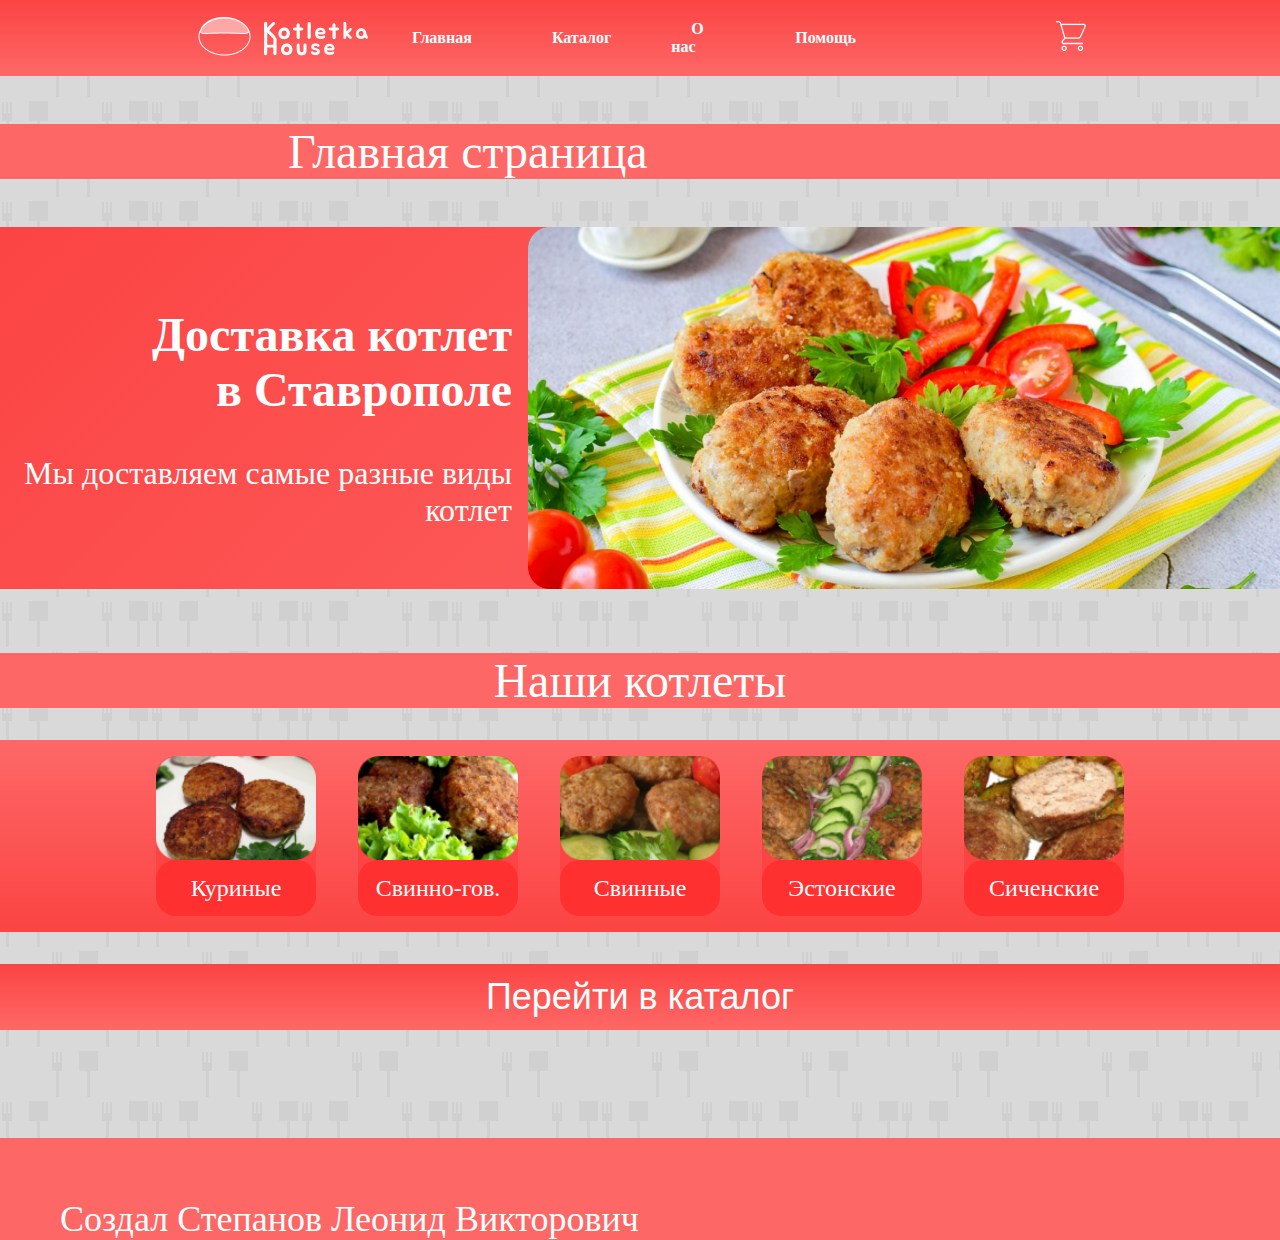
<file: index.html>
<!DOCTYPE html>
<html>
<head>
    <title>Kotletka</title>
    <link rel="stylesheet" href="css/index.css"></linkrel>
    <link rel="stylesheet" href="css/header.css"></linkrel>
    <link rel="stylesheet" href="css/footer.css"></linkrel>
</head>    
<body bgcolor="D9D9D9">
    <header id="header">
        <div class="container">
            <div class="logo">
                <img src="img/logo.png" alt="logo" class="img-logo">
            </div>
            <nav class="nav-items">
                <div class="nav-item">
                    <a href="index.html" class="link">Главная</a>
                </div>
                <div class="nav-item">
                    <a href="nav/catalog.html" class="link">Каталог</a>
                </div>
                <div class="nav-item">
                    <a href="nav/aboutas.html" class="link">О нас</a>
                </div>
                <div class="nav-item">
                    <a href="nav/help.html" class="link">Помощь</a>
                </div>
            </nav>
            <div class="buy">
                <img src="img/buy.png" alt="buy" class="img-buy">
            </div>
        </div>
    </header>
    <div class="container-main">
        
        <div class="line">
            <div class="text-main">
                Главная страница
            </div>
        </div>

        <div class="img-main">
            <div class="main-bg">
                <h1>Доставка котлет <br>в Ставрополе</h1>
                <p>Мы доставляем самые разные виды котлет</p>
            </div>
            <img src="img/main_k.jpg" alt="" height="362px" width="773">
            
        </div>
        <div class="text-main main-cat">
            Наши котлеты
        </div>
        <div class="container-minicatalog">
            <div class="catalog-items">
                <div class="catalog-item">
                    <div class="img-cat">
                        <img src="img/main-catalog1.png" alt="" class="image-cat">
                    </div>
                    <div class="text-catalog">
                        <span>Куриные</span>
                    </div>
                </div>
                <div class="catalog-item">
                    <div class="img-cat">
                        <img src="img/main-catalog2.png" alt="" class="image-cat">
                    </div>
                    <div class="text-catalog">
                        <span>Свинно-гов.</span>
                    </div>
                </div>
                <div class="catalog-item">
                    <div class="img-cat">
                        <img src="img/main-catalog3.png" alt="" class="image-cat">
                    </div>
                    <div class="text-catalog">
                        <span>Свинные</span>
                    </div>
                </div>
                <div class="catalog-item">
                    <div class="img-cat">
                        <img src="img/main-catalog4.png" alt="" class="image-cat">
                    </div>
                    <div class="text-catalog">
                        <span>Эстонские</span>
                    </div>
                </div>
                <div class="catalog-item">
                    <div class="img-cat">
                        <img src="img/main-catalog5.png" alt="" class="image-cat">
                    </div>
                    <div class="text-catalog">
                        <span>Сиченские</span>
                    </div>
                </div>
            </div>
        </div>
        <button class="button" href="nav/catalog.html"><a href="nav/catalog.html" class="nav-item-main nav-item-index">Перейти в каталог</a></button>
    </div>
    <footer>
        <div class="text-footer">Создал Степанов Леонид Викторович</div>
    </footer>
</body>
</html>
</file>
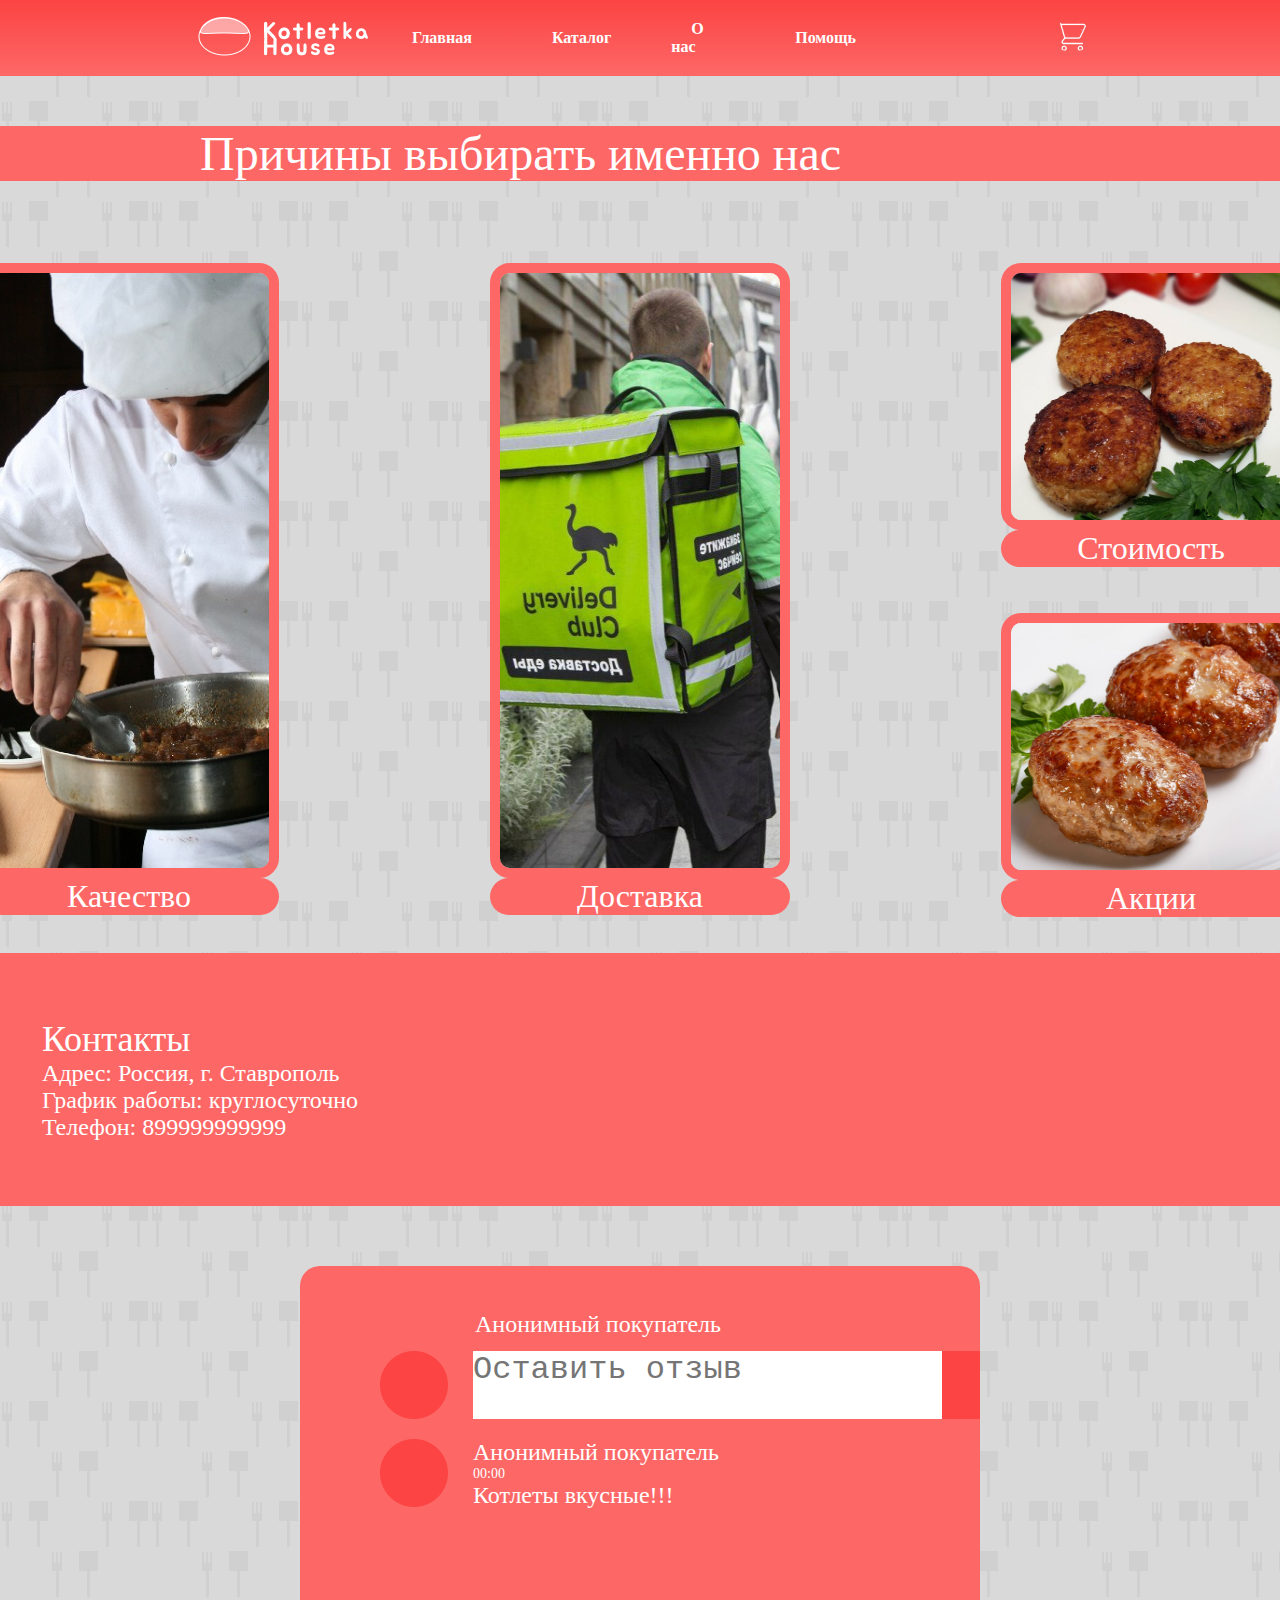
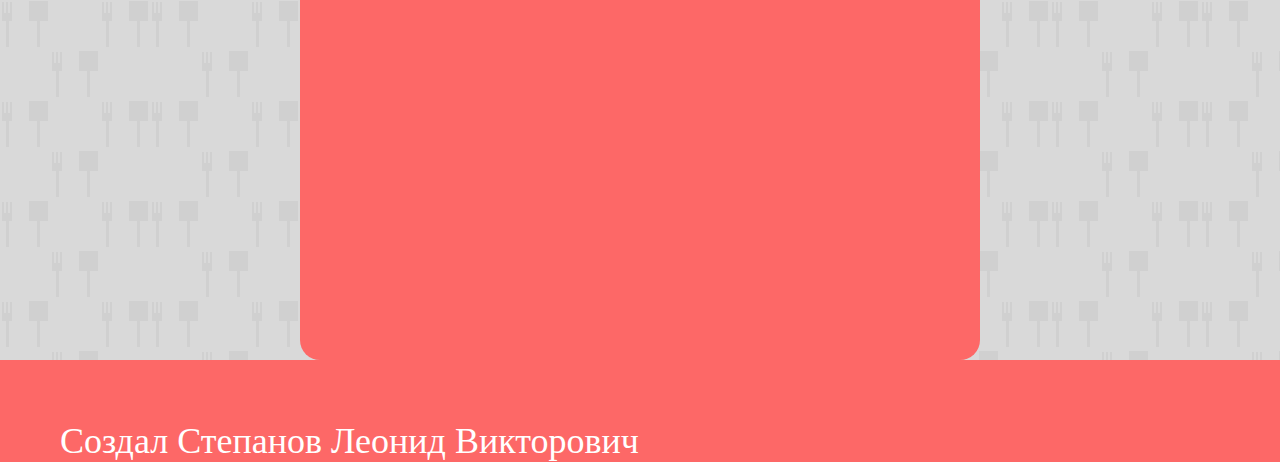
<file: nav/aboutas.html>
<!DOCTYPE html>
<html>
<head>
    <title>Kotletka - aboutus</title>
    <link rel="stylesheet" href="../css/aboutas.css"></linkrel>
    <link rel="stylesheet" href="../css/header.css"></linkrel>
    <link rel="stylesheet" href="../css/footer.css"></linkrel>
</head>

<body>
    <header id="header">
        <div class="container">
            <div class="logo">
                <img src="../img/logo.png" alt="logo" class="img-logo">
            </div>
            <nav class="nav-items">
                <div class="nav-item">
                    <a href="../index.html" class="link">Главная</a>
                </div>
                <div class="nav-item">
                    <a href="../nav/catalog.html" class="link">Каталог</a>
                </div>
                <div class="nav-item">
                    <a href="../nav/aboutas.html" class="link">О нас</a>
                </div>
                <div class="nav-item">
                    <a href="../nav/help.html" class="link">Помощь</a>
                </div>
            </nav>
            <div class="buy">
                <img src="../img/buy.png" alt="buy" class="img-buy">
            </div>
        </div>
    </header>

    <div class="container-about-main">
        <div class="line">
            <div class="text-main">Причины выбирать именно нас</div>
        </div>
        <div class="about-items">
            <div class="about-item">
                <div class="imgB-about">
                    <img src="../img/how_1_speed.png" alt="1" height="595" width="100%">
                </div>
                <div class="text-about">Качество</div>
            </div>
            <div class="about-item">
                <div class="imgB-about">
                    <img src="../img/how_2_dost.png" alt="2" height="595"  width="100%">
                </div>
                <div class="text-about">Доставка</div>
            </div>
            <div class="about-item">
                <div class="imgS-about">
                    <img src="../img/how_3.png" alt="3" height="247" width="100%">
                </div>
                <div class="text-about">Стоимость</div>
            </div>
            <div class="about-item">
                <div class="imgS-about">
                    <img src="../img/how_4.png" alt="4" height="247" width="100%">
                </div>
                <div class="text-about">Акции</div>
            </div>
        </div>
    </div>

    <div class="container-about-contacts">
        <div class="text-contacts">
            <span class="h">Контакты</span>
            <span>Адрес: Россия, г. Ставрополь</span>
            <span>График работы: круглосуточно</span>
            <span>Телефон: 899999999999</span>
        </div>
        <div class="map-contacts">
            <iframe src="https://www.google.com/maps/embed?pb=!1m16!1m12!1m3!1d45091.84476676838!2d41.95963242378904!3d45.06063627778493!2m3!1f0!2f0!3f0!3m2!1i1024!2i768!4f13.1!2m1!1z0LrQsNGA0YLRiw!5e0!3m2!1sru!2sru!4v1699205166059!5m2!1sru!2sru" width="824" height="193" style="border:0;" allowfullscreen="" loading="lazy" referrerpolicy="no-referrer-when-downgrade"></iframe>
        </div>
    </div>

    <div class="container-otz">
        <div class="otz">
            <div class="create-otz">
                <form action="" method="post" class="otz-form">
                    <div class="avatar">
                        <img src="../img/avatar.png" alt="">
                    </div>
                    <span class="user-name-1">Анонимный покупатель</span>
                    <textarea class="area-text-otz" id="" maxlength=300 placeholder="Оставить отзыв"></textarea>
                    <button class="button-submit" type="submit"></button>
                </form>
            </div>
            
            <div class="otzs">
                <ol class="otz-list">
                    <li class="user-otz">
                        <div class="avatar-sub">
                            <img src="../img/avatar.png" alt="">
                        </div>
                        <div class="user-info">
                            <span class="user-name">Анонимный покупатель</span>
                            <span class="user-time">00:00</span>
                            <span class="otz-text">Котлеты вкусные!!!</span>
                        </div>
                        
                    </li>
                </ol>
            </div>
        </div>
    </div>
    <footer>
        <div class="text-footer">Создал Степанов Леонид Викторович</div>
    </footer>



</body>


</html>
</file>
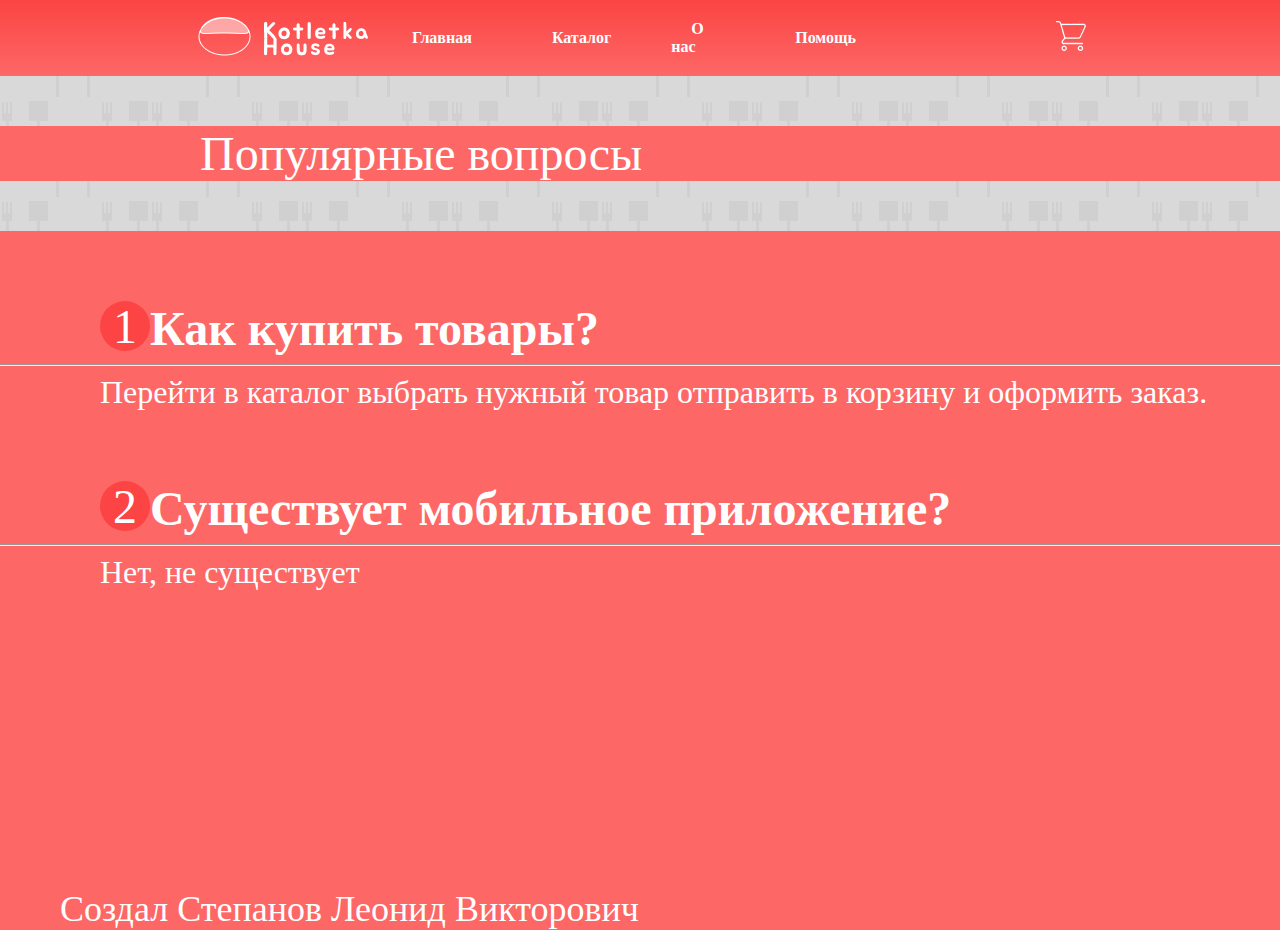
<file: nav/help.html>
<!DOCTYPE html>
<html>
<head>
    <title>Kotletka - aboutus</title>
    <link rel="stylesheet" href="../css/help.css"></linkrel>
    <link rel="stylesheet" href="../css/header.css"></linkrel>
    <link rel="stylesheet" href="../css/footer.css"></linkrel>
</head>

<body>
    <header id="header">
        <div class="container">
            <div class="logo">
                <img src="../img/logo.png" alt="logo" class="img-logo">
            </div>
            <nav class="nav-items">
                <div class="nav-item">
                    <a href="../index.html" class="link">Главная</a>
                </div>
                <div class="nav-item">
                    <a href="../nav/catalog.html" class="link">Каталог</a>
                </div>
                <div class="nav-item">
                    <a href="../nav/aboutas.html" class="link">О нас</a>
                </div>
                <div class="nav-item">
                    <a href="../nav/help.html" class="link">Помощь</a>
                </div>
            </nav>
            <div class="buy">
                <img src="../img/buy.png" alt="buy" class="img-buy">
            </div>
        </div>
    </header>
    <div class="containerr">
        <div class="line">
            <div class="text-main">Популярные вопросы</div>
        </div>
        <div class="container-content">
            <div class="content-items-1">
                <div class="num"><span>1</span></div>
                <h1 class="questions">Как купить товары?</h1>
                
            </div>
            <hr class="hr">
            <div class="content-items-2">
                <p class="otvet">Перейти в каталог выбрать нужный товар отправить в корзину и оформить заказ.</p>
            </div>
            <div class="content-items-1">
                <div class="num"><span>2</span></div>
                <h1 class="questions">Существует мобильное приложение?</h1>
            </div>
            <hr class="hr">
            <div class="content-items-2">
                <p class="otvet">Нет, не существует</p>
            </div>
            
        </div>

    </div>
    <footer>
        <div class="text-footer">Создал Степанов Леонид Викторович</div>
    </footer>
</body>
</html>
</file>
<file: css/index.css>
.container-main {
    display: flex;
    width: 100%;
    height: fit-content;
    flex-direction: column;
}

/*BODY*/

.line {
    background-color: #FD6867;
    margin-top: 3em;
    margin-bottom: 3em;
}

.text-main {
    color: white;
    font-size: 3em;
    padding-left: 6em;
}

h1 {
    font-size: 3em;
    margin: 0;
    padding: 0;
    color: white;
    text-align: right;
    padding-top: 5rem;
    padding-right: 16px;
}

p {
    font-size: 32px;
    margin: 0;
    padding: 0;
    color: white;
    text-align: right; 
    padding-top: 38px;
    padding-right: 16px;
}

.img-main {
    background: linear-gradient(-45deg, #FD6867, #FB4443);
    display: flex;
    margin-bottom: 4em;
    align-self: center;
    justify-content: end;
    height: 362px;
    width: 1322px;
    background-color:#FD6867;
    border-radius: 20px;
}

.button {
    display: flex;
    width: 1322px;
    background-color: #fd6767;
    border: #FD6867 solid 0px;
    border-radius: 20px;
    color: white;
    font-size: 36px;
    cursor: pointer;
    margin-bottom: 3em;
    align-self: center;
    background: linear-gradient(0, #FD6867, #FB4443);
}

.nav-item-index {
    width: 1322px;
    text-decoration: none;
    color: white;
    padding-top: 0.3em;
    padding-bottom: 0.3em;
    
}

.container-minicatalog {
    background: linear-gradient(180deg, #FD6867, #FB4443);
    width: 100%;
    height: fit-content;
    background-color: #FD6867;
    margin-top: 2em;
    margin-bottom: 2em;
}

.catalog-items {
    display: flex;
    height: 12rem;
    width: 100%;
    gap: 10px;
    align-items: center;
    justify-content: center;
}

.catalog-item {
    display: flex;
    flex-direction: column;
    margin: 1rem;
    background-color: #FB4443;
    width: 10rem;
    height: 10rem;
    border-radius: 20px;
}

.img-cat {
    display: flex;
    justify-content: center;
    align-items: center;
}

.image-cat {
    width: 100%;
    height: auto;
}

.main-cat {
    text-align: center;
    padding: 0;
    background-color: #FD6867;
}

.text-catalog {
    display: flex;
    background-color: #FF302F;
    height: 100%;
    width: 100%;
    border-radius: 20px;
    justify-items: center;
    align-items: center;
}

.text-catalog span {
    width: 100%;
    color: white;
    font-size: 1.5rem;
    text-align: center;
    justify-self: center;
}
</file>
<file: css/header.css>
body {
    padding: 0;
    margin: 0;
    overflow-x: hidden;
    background-image: url(/img/back.png);
    background-color: #D9D9D9;
}

header {
    background: linear-gradient(0deg, #FD6867, #FB4443);
    width: 100%;
    height: fit-content;
}

header .container {
    display: flex;
    padding: 0;
    padding-left: 12em;
    padding-right: 12em;
    justify-content: center;
    align-items: center;
}

header .nav-items{
    display: flex;
    flex-grow: 3;
    justify-content: flex-end;
    align-items: center;
    margin-right: 10em;
}

header .nav-item {
    color: white;
    font-weight: bold;
    cursor: pointer;
    padding: 20px;
}

header .img-logo {
    display: flex;
    align-self: flex-start;
}

header a {
    margin-top: 10px;
    text-decoration: none;
    color: white;
    padding: 20px;
}

header .nav-item:hover {
    background-color: #ff9898;
}
</file>
<file: css/footer.css>
.text-footer {
    font-size: 36px;
    color:white;
    padding: 60px;
    padding-bottom:0;
}

footer {
    background-color: #FD6867;
}
</file>
<file: css/aboutas.css>
/*1*/
img {
    border-radius: 10px;
}

.line {
    background-color: #FD6867;
    margin-top: 50px;
}

.text-main {
    color: white;
    font-size: 48px;
    padding-left: 200px;
}

.container-about-main {
    height: fit-content;
}

.about-items {
    margin-top: 82px;
    margin-bottom: 40px;
    display: grid;
    grid-template-areas: "kat dost st"
                         "kat dost ac";
    justify-content: center;
    column-gap: 211px;
}

.about-item {
    display: flex;
    flex-direction: column;
    width: 300px;
    height: 300px;
}

.about-item:nth-child(1) {
    grid-area: kat;
    height: 650px;
}
.about-item:nth-child(2) {
    grid-area: dost;
    height: 650px;
}

.about-item:nth-child(3) {
    grid-area: st;
}
.about-item:nth-child(4) {
    grid-area: ac;
    align-self: self-end;
}

.imgB-about {
    height: 595px;
    border: 10px solid #FD6867;
    border-radius: 20px;
}

.imgS-about {
    height: 247px;
    border: 10px solid #FD6867;
    border-radius: 20px;
}

.text-about {
    color: white;
    font-size: 32px;
    text-align: center;
    background-color: #FD6867;
    width: 300px;
    border-radius: 20px;
    height: 55px;
}

/*2*/

.container-about-contacts {
    display: flex;
    background-color: #FD6867;
    align-items: center;
    align-self: center;
    justify-content: center;
    padding-top: 30px;
    padding-bottom: 30px;
}

.text-contacts {
    display: flex;
    flex-direction: column;
    color:white;
    font-size: 24px;
}

.h {
    font-size: 36px;
}

.map-contacts {
    display: flex;
    margin-left: 56px;
}

/*3*/
.container-otz {
    height: fit-content;
}

.otz {
    padding-top:30px;
    margin-top: 60px;
    margin-left: 300px;
    margin-right: 300px;
    background-color: #FD6867;
    border-radius: 20px;
    height: 664px;
}

.otz-form {
    display: flex;
    position: relative;
    margin-top: 55px;
}

.user-name-1 {
    position: absolute;
    color: white;
    font-size: 24px;
    top:-40px;
    left: 175px;
}

.area-text-otz {
    width: 1008px;
    height: 68px;
    resize: none;
    border: none;
    font-size: 32px;
    color:#FD6867;
    padding: 0px;
    margin: 0px;
}

.area-text-otz:focus {
    border: none;
}

.user-otz {
    display: flex;
}

.avatar {
    margin-left: 80px;
    margin-right: 25px;
}

.avatar-sub {
    margin-left: 40px;
    margin-right: 25px;
}

.button-submit {
    width: 68px;
    height: 68px;
    border-radius: 0;
    border: none;
    background-color: #FB4443;
}

.user-name {
    color: white;
    font-size: 24px;
    top:-40px;
    left: 175px;
}

.user-time {
    color:white;
    font-size: 14px;
}

.user-info {
    display: flex;
    flex-direction: column;
}

.otz-text {
    color:white;
    font-size: 24px;
}
</file>
<file: css/help.css>
.line {
    width: 100%;
    background-color: #FD6867;
    margin-top: 50px;
}

.text-main {
    color: white;
    font-size: 48px;
    padding-left: 200px;
}

.containerr {
    height: fit-content;
    display: flex;
    flex-direction: column;
}

.container-content {
    margin-top: 50px;
    background-color: #FD6867;
    height: 597px;
    width: 1320px;
    border-radius: 20px;
    align-self: center;
}

.content-items-1 {
    display: flex;
    margin-top: 70px;
    margin-left: 120px;
}

.content-items-2 {
    margin-left: 120px;
}

.num {
    display: flex;
    width: 50px;
    height: 50px;
    border-radius: 50px;
    background-color: #FB4443;
    text-align: center;
    justify-content: center;
    align-items: center;
    
}

.num span {
    color: white;
    font-size: 48px;
}

.questions {
    color: white;
    margin: 0;
    padding: 0;
    font-size: 48px;
}

.otvet {
    color: white;
    margin: 0;
    padding: 0;
    font-size: 32px;
}

.hr {
    color:#FB4443
}
</file>
